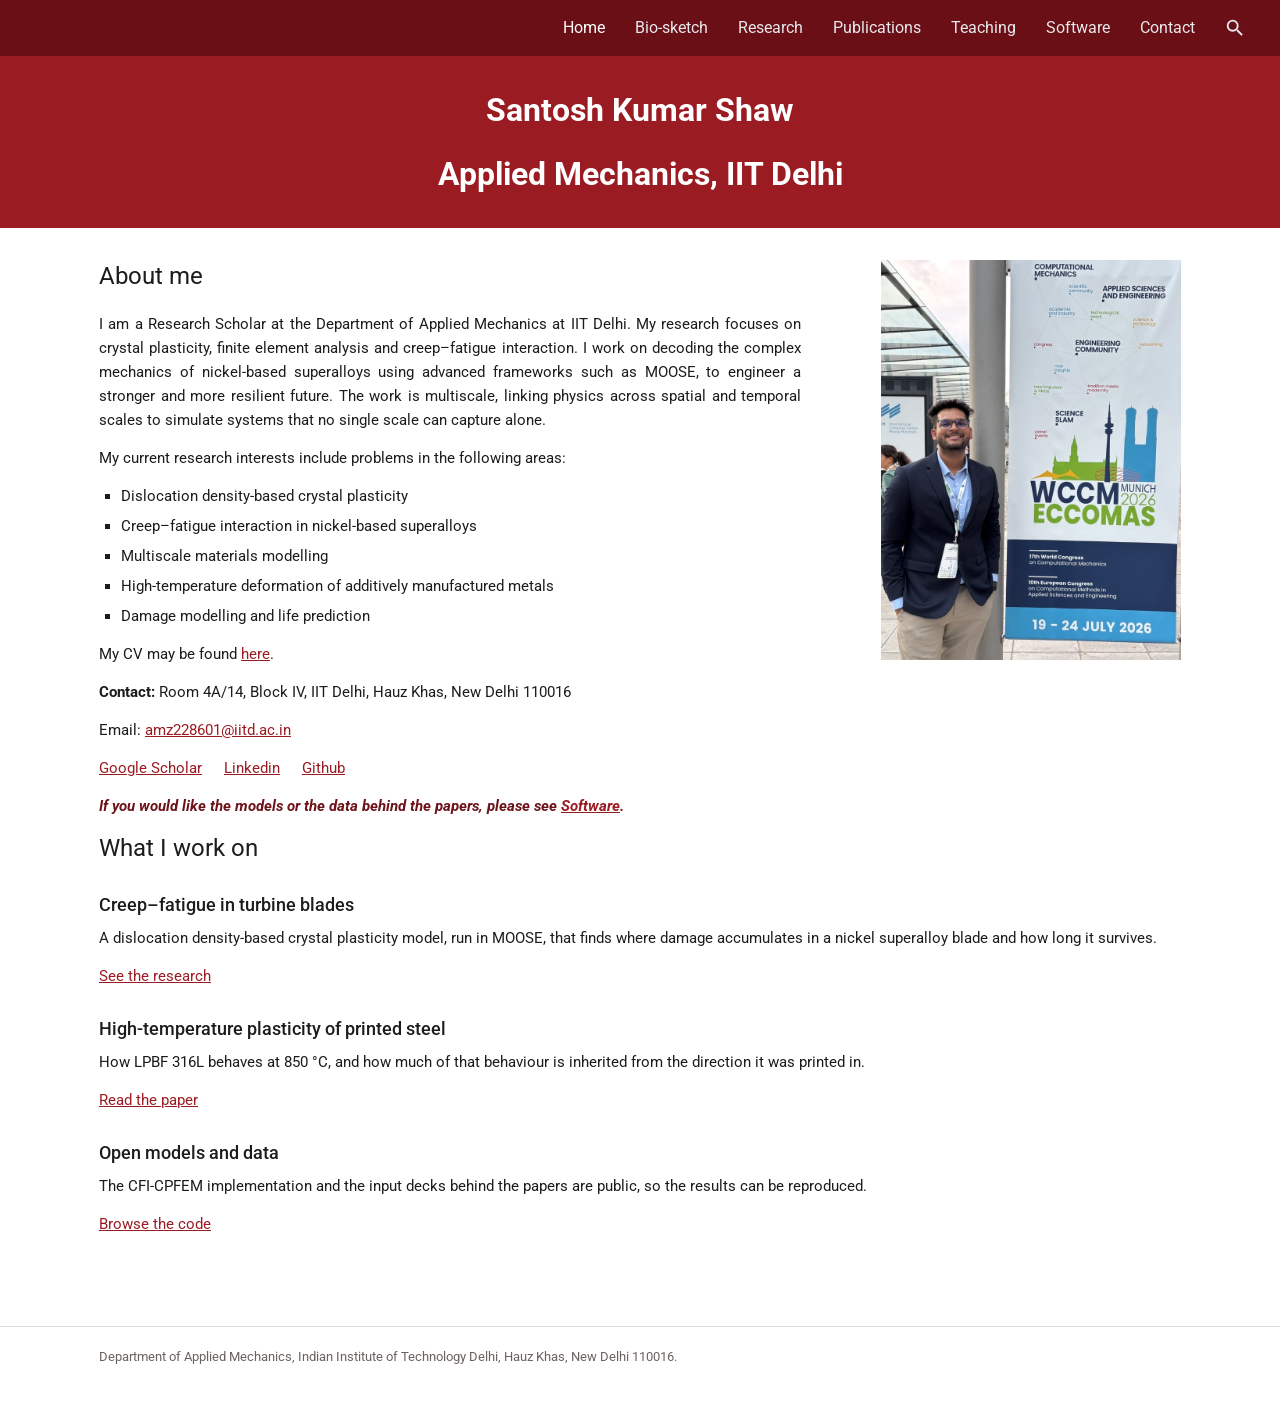
<file: index.html>
<!doctype html>
<html lang="en">
<head>
<meta charset="utf-8">
<meta name="viewport" content="width=device-width, initial-scale=1">
<title>Santosh Kumar Shaw — Applied Mechanics, IIT Delhi</title>
<meta name="description" content="Research Scholar at the Department of Applied Mechanics, IIT Delhi, working on crystal plasticity and creep-fatigue interaction in nickel superalloys.">
<link rel="preconnect" href="https://fonts.googleapis.com">
<link rel="preconnect" href="https://fonts.gstatic.com" crossorigin>
<link href="https://fonts.googleapis.com/css2?family=Roboto:ital,wght@0,400;0,500;0,700;1,400;1,700&display=swap" rel="stylesheet">
<link rel="stylesheet" href="style.css">
</head>
<body>
<a class="skip" href="#main">Skip to content</a>

<div class="topbar">
  <div class="topbar-inner">
    <nav aria-label="Main">
      <ul>
        <li><a href="index.html" aria-current="page">Home</a></li>
        <li><a href="bio-sketch.html">Bio-sketch</a></li>
        <li><a href="research.html">Research</a></li>
        <li><a href="publications.html">Publications</a></li>
        <li><a href="teaching.html">Teaching</a></li>
        <li><a href="software.html">Software</a></li>
        <li><a href="contact.html">Contact</a></li>
      </ul>
    </nav>
    <button class="search-toggle" type="button" aria-expanded="false"
            aria-controls="site-search" aria-label="Search this site"><svg viewBox="0 0 24 24" aria-hidden="true"><path d="M15.5 14h-.79l-.28-.27A6.47 6.47 0 0 0 16 9.5 6.5 6.5 0 1 0 9.5 16c1.61 0 3.09-.59 4.23-1.57l.27.28v.79l5 4.99L20.49 19l-4.99-5zm-6 0C7.01 14 5 11.99 5 9.5S7.01 5 9.5 5 14 7.01 14 9.5 11.99 14 9.5 14z"/></svg></button>
  </div>
  <div class="search-panel" id="site-search">
    <input type="search" placeholder="Search this site" aria-label="Search this site">
    <ul class="search-results"></ul>
  </div>
</div>

<div class="banner">
  <h1>Santosh Kumar Shaw</h1>
  <p>Applied Mechanics, IIT Delhi</p>
</div>

<main id="main">
  <div class="wrap">

    <div class="about">
      <div class="about-text">
        <h2>About me</h2>
        <p>
          I am a Research Scholar at the Department of Applied Mechanics at IIT Delhi. My
          research focuses on crystal plasticity, finite element analysis and
          creep&ndash;fatigue interaction. I work on decoding the complex mechanics of
          nickel-based superalloys using advanced frameworks such as MOOSE, to engineer a
          stronger and more resilient future. The work is multiscale, linking physics
          across spatial and temporal scales to simulate systems that no single scale
          can capture alone.
        </p>

        <p>My current research interests include problems in the following areas:</p>
        <ul class="interests">
          <li>Dislocation density-based crystal plasticity</li>
          <li>Creep&ndash;fatigue interaction in nickel-based superalloys</li>
          <li>Multiscale materials modelling</li>
          <li>High-temperature deformation of additively manufactured metals</li>
          <li>Damage modelling and life prediction</li>
        </ul>

        <p>My CV may be found <a href="files/cv.pdf">here</a>.</p>

        <p>
          <strong>Contact:</strong> Room 4A/14, Block IV, IIT Delhi, Hauz Khas,
          New Delhi 110016
        </p>

        <p>Email: <a href="mailto:amz228601@iitd.ac.in">amz228601@iitd.ac.in</a></p>

        <p class="inline-links">
          <a href="https://scholar.google.com/citations?user=Wm7uCdcAAAAJ&amp;hl=en">Google Scholar</a>
          <a href="https://www.linkedin.com/in/santosh-shaw-a13744275/">Linkedin</a>
          <a href="https://github.com/SKS-CP">Github</a>
        </p>

        <p class="callout">
          If you would like the models or the data behind the papers, please see
          <a href="software.html">Software</a>.
        </p>
      </div>

      <figure class="about-photo">
        <img src="images/photo.jpg" alt="Santosh Kumar Shaw">
      </figure>
    </div>

    <div class="band">
      <h2>What I work on</h2>
      <div class="cards">

        <div class="card">
          <h3>Creep&ndash;fatigue in turbine blades</h3>
          <p>
            A dislocation density-based crystal plasticity model, run in MOOSE, that finds
            where damage accumulates in a nickel superalloy blade and how long it survives.
          </p>
          <a class="more" href="research.html">See the research</a>
        </div>

        <div class="card">
          <h3>High-temperature plasticity of printed steel</h3>
          <p>
            How LPBF 316L behaves at 850&nbsp;&deg;C, and how much of that behaviour is
            inherited from the direction it was printed in.
          </p>
          <a class="more" href="publications.html">Read the paper</a>
        </div>

        <div class="card">
          <h3>Open models and data</h3>
          <p>
            The CFI-CPFEM implementation and the input decks behind the papers are public,
            so the results can be reproduced.
          </p>
          <a class="more" href="software.html">Browse the code</a>
        </div>

      </div>
    </div>

  </div>
</main>

<footer class="foot">
  <div class="wrap">
    <p>Department of Applied Mechanics, Indian Institute of Technology Delhi,
       Hauz Khas, New Delhi 110016.</p>
  </div>
</footer>

<script src="assets/search-index.js"></script>
<script src="assets/site.js"></script>
</body>
</html>
</file>
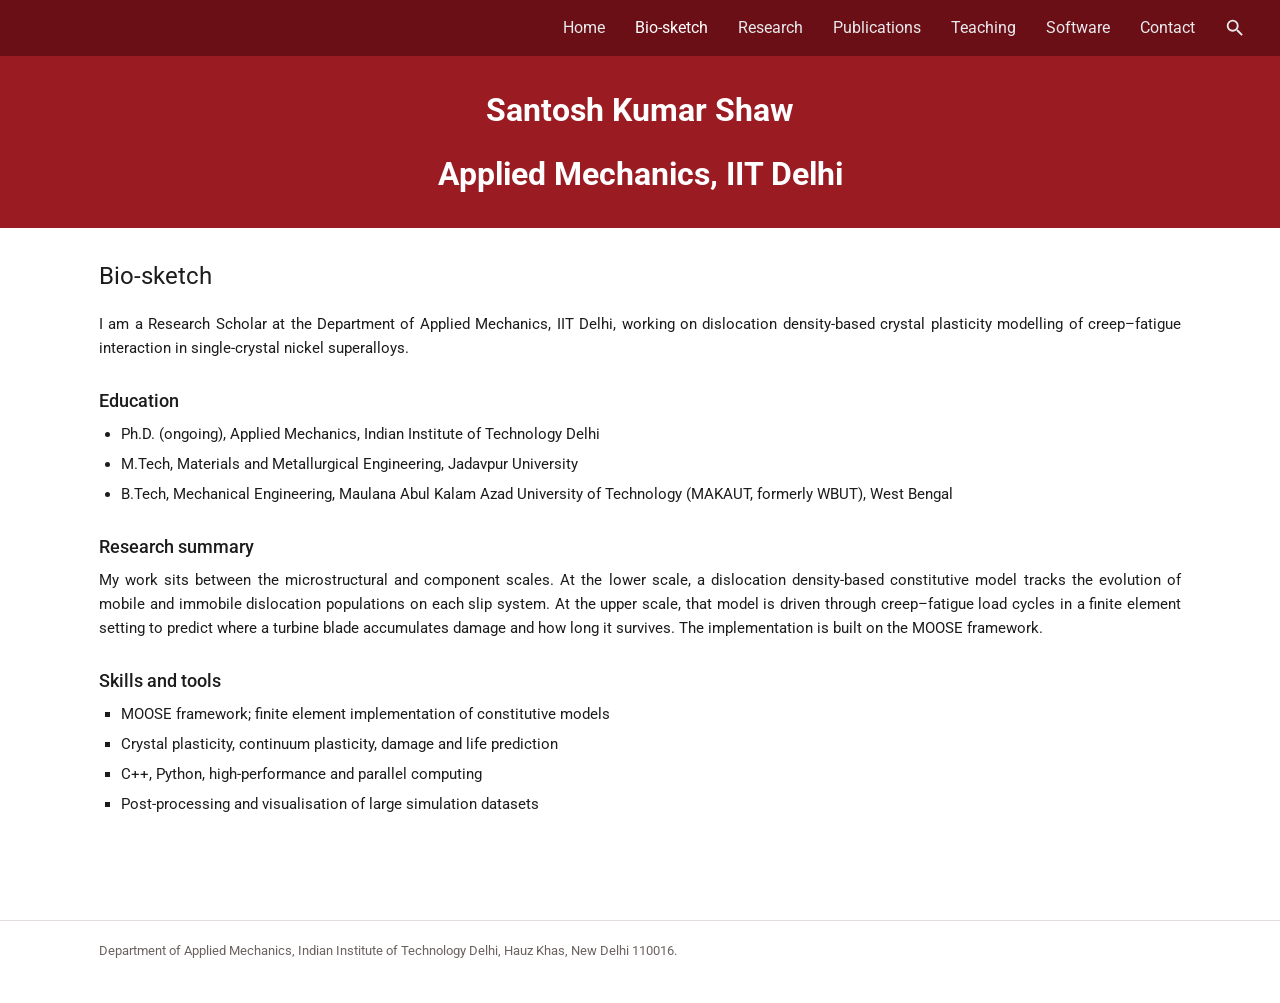
<file: bio-sketch.html>
<!doctype html>
<html lang="en">
<head>
<meta charset="utf-8">
<meta name="viewport" content="width=device-width, initial-scale=1">
<title>Bio-sketch — Santosh Kumar Shaw</title>
<meta name="description" content="Education, research summary and technical skills.">
<link rel="preconnect" href="https://fonts.googleapis.com">
<link rel="preconnect" href="https://fonts.gstatic.com" crossorigin>
<link href="https://fonts.googleapis.com/css2?family=Roboto:ital,wght@0,400;0,500;0,700;1,400;1,700&display=swap" rel="stylesheet">
<link rel="stylesheet" href="style.css">
</head>
<body>
<a class="skip" href="#main">Skip to content</a>

<div class="topbar">
  <div class="topbar-inner">
    <nav aria-label="Main">
      <ul>
        <li><a href="index.html">Home</a></li>
        <li><a href="bio-sketch.html" aria-current="page">Bio-sketch</a></li>
        <li><a href="research.html">Research</a></li>
        <li><a href="publications.html">Publications</a></li>
        <li><a href="teaching.html">Teaching</a></li>
        <li><a href="software.html">Software</a></li>
        <li><a href="contact.html">Contact</a></li>
      </ul>
    </nav>
    <button class="search-toggle" type="button" aria-expanded="false"
            aria-controls="site-search" aria-label="Search this site"><svg viewBox="0 0 24 24" aria-hidden="true"><path d="M15.5 14h-.79l-.28-.27A6.47 6.47 0 0 0 16 9.5 6.5 6.5 0 1 0 9.5 16c1.61 0 3.09-.59 4.23-1.57l.27.28v.79l5 4.99L20.49 19l-4.99-5zm-6 0C7.01 14 5 11.99 5 9.5S7.01 5 9.5 5 14 7.01 14 9.5 11.99 14 9.5 14z"/></svg></button>
  </div>
  <div class="search-panel" id="site-search">
    <input type="search" placeholder="Search this site" aria-label="Search this site">
    <ul class="search-results"></ul>
  </div>
</div>

<div class="banner">
  <h1>Santosh Kumar Shaw</h1>
  <p>Applied Mechanics, IIT Delhi</p>
</div>

<main id="main">
  <div class="wrap">

    <h2>Bio-sketch</h2>
    <p>
      I am a Research Scholar at the Department of Applied Mechanics, IIT Delhi, working on
      dislocation density-based crystal plasticity modelling of creep&ndash;fatigue
      interaction in single-crystal nickel superalloys.
    </p>

    <h3>Education</h3>
    <ul class="plain">
      <li>Ph.D. (ongoing), Applied Mechanics, Indian Institute of Technology Delhi</li>
      <li>M.Tech, Materials and Metallurgical Engineering, Jadavpur University</li>
      <li>B.Tech, Mechanical Engineering, Maulana Abul Kalam Azad University of
          Technology (MAKAUT, formerly WBUT), West Bengal</li>
    </ul>

    <h3>Research summary</h3>
    <p>
      My work sits between the microstructural and component scales. At the lower scale, a
      dislocation density-based constitutive model tracks the evolution of mobile and
      immobile dislocation populations on each slip system. At the upper scale, that model
      is driven through creep&ndash;fatigue load cycles in a finite element setting to
      predict where a turbine blade accumulates damage and how long it survives. The
      implementation is built on the MOOSE framework.
    </p>

    <h3>Skills and tools</h3>
    <ul class="interests">
      <li>MOOSE framework; finite element implementation of constitutive models</li>
      <li>Crystal plasticity, continuum plasticity, damage and life prediction</li>
      <li>C++, Python, high-performance and parallel computing</li>
      <li>Post-processing and visualisation of large simulation datasets</li>
    </ul>

  </div>
</main>

<footer class="foot">
  <div class="wrap">
    <p>Department of Applied Mechanics, Indian Institute of Technology Delhi,
       Hauz Khas, New Delhi 110016.</p>
  </div>
</footer>

<script src="assets/search-index.js"></script>
<script src="assets/site.js"></script>
</body>
</html>
</file>
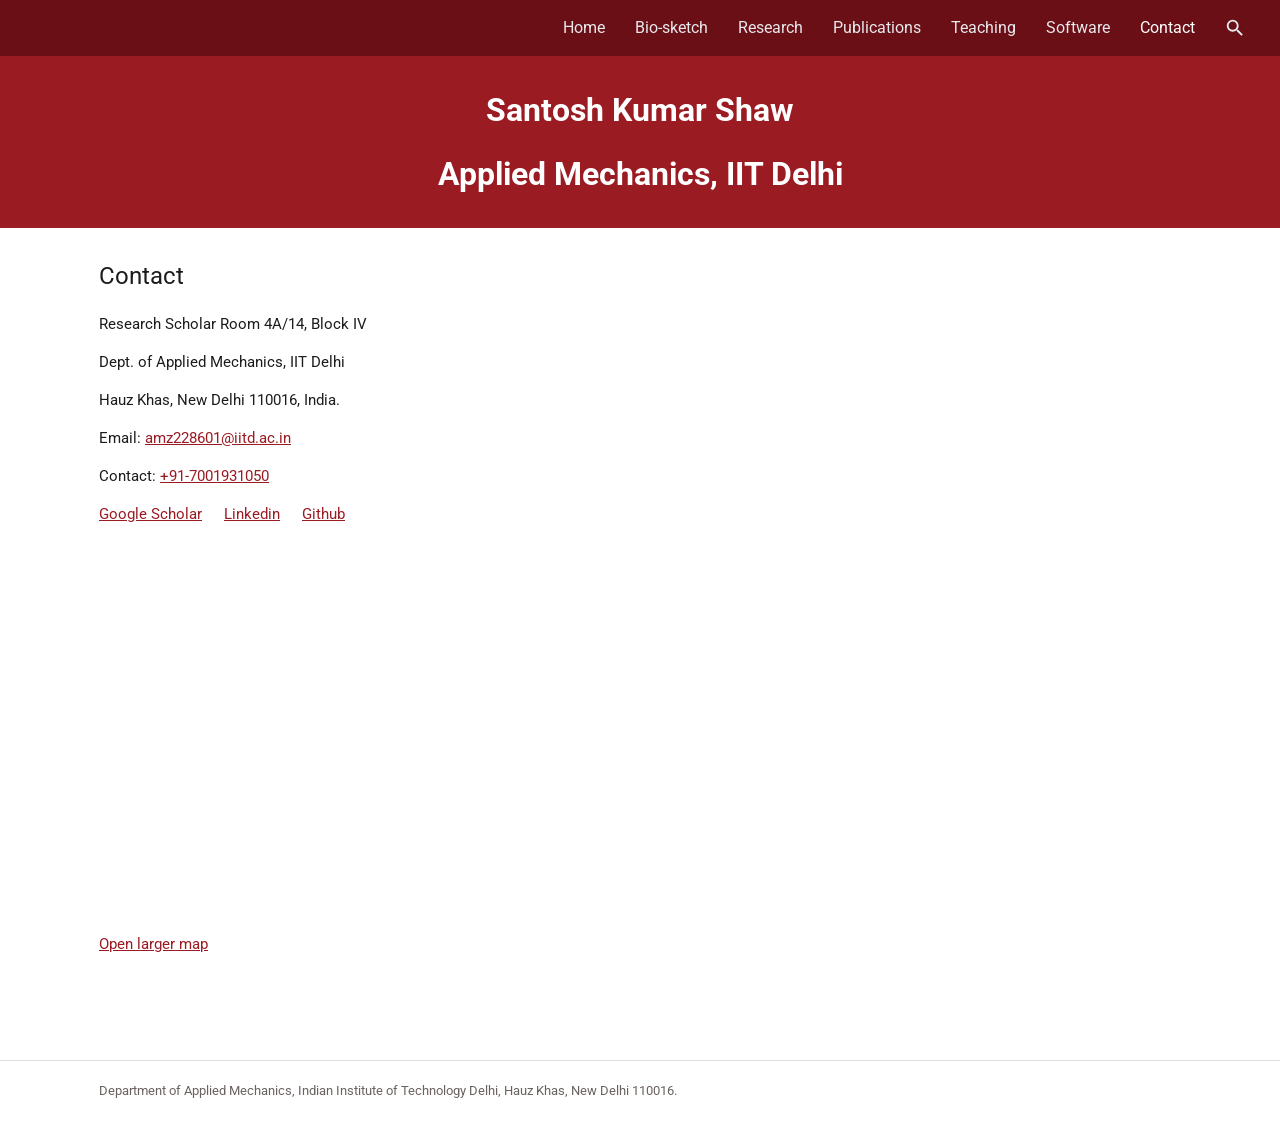
<file: contact.html>
<!doctype html>
<html lang="en">
<head>
<meta charset="utf-8">
<meta name="viewport" content="width=device-width, initial-scale=1">
<title>Contact — Santosh Kumar Shaw</title>
<meta name="description" content="Office address, email and phone at the Department of Applied Mechanics, IIT Delhi.">
<link rel="preconnect" href="https://fonts.googleapis.com">
<link rel="preconnect" href="https://fonts.gstatic.com" crossorigin>
<link href="https://fonts.googleapis.com/css2?family=Roboto:ital,wght@0,400;0,500;0,700;1,400;1,700&display=swap" rel="stylesheet">
<link rel="stylesheet" href="style.css">
</head>
<body>
<a class="skip" href="#main">Skip to content</a>

<div class="topbar">
  <div class="topbar-inner">
    <nav aria-label="Main">
      <ul>
        <li><a href="index.html">Home</a></li>
        <li><a href="bio-sketch.html">Bio-sketch</a></li>
        <li><a href="research.html">Research</a></li>
        <li><a href="publications.html">Publications</a></li>
        <li><a href="teaching.html">Teaching</a></li>
        <li><a href="software.html">Software</a></li>
        <li><a href="contact.html" aria-current="page">Contact</a></li>
      </ul>
    </nav>
    <button class="search-toggle" type="button" aria-expanded="false"
            aria-controls="site-search" aria-label="Search this site"><svg viewBox="0 0 24 24" aria-hidden="true"><path d="M15.5 14h-.79l-.28-.27A6.47 6.47 0 0 0 16 9.5 6.5 6.5 0 1 0 9.5 16c1.61 0 3.09-.59 4.23-1.57l.27.28v.79l5 4.99L20.49 19l-4.99-5zm-6 0C7.01 14 5 11.99 5 9.5S7.01 5 9.5 5 14 7.01 14 9.5 11.99 14 9.5 14z"/></svg></button>
  </div>
  <div class="search-panel" id="site-search">
    <input type="search" placeholder="Search this site" aria-label="Search this site">
    <ul class="search-results"></ul>
  </div>
</div>

<div class="banner">
  <h1>Santosh Kumar Shaw</h1>
  <p>Applied Mechanics, IIT Delhi</p>
</div>

<main id="main">
  <div class="wrap">

    <h2>Contact</h2>

    <p>Research Scholar Room 4A/14, Block IV</p>
    <p>Dept. of Applied Mechanics, IIT Delhi</p>
    <p>Hauz Khas, New Delhi 110016, India.</p>
    <p>Email: <a href="mailto:amz228601@iitd.ac.in">amz228601@iitd.ac.in</a></p>
    <p>Contact: <a href="tel:+917001931050">+91-7001931050</a></p>

    <p class="inline-links">
      <a href="https://scholar.google.com/citations?user=Wm7uCdcAAAAJ&amp;hl=en">Google Scholar</a>
      <a href="https://www.linkedin.com/in/santosh-shaw-a13744275/">Linkedin</a>
      <a href="https://github.com/SKS-CP">Github</a>
    </p>

    <iframe class="map" title="Map of the Department of Applied Mechanics, IIT Delhi" loading="lazy"
      src="https://maps.google.com/maps?q=28.5463655,77.1917207&amp;z=17&amp;output=embed"
      style="border:0;" allowfullscreen referrerpolicy="no-referrer-when-downgrade"></iframe>
    <p><a href="https://www.google.com/maps/place/Department+of+Applied+Mechanics,+IIT+Delhi/@28.5463655,77.1917207,17z">Open larger map</a></p>

  </div>
</main>

<footer class="foot">
  <div class="wrap">
    <p>Department of Applied Mechanics, Indian Institute of Technology Delhi,
       Hauz Khas, New Delhi 110016.</p>
  </div>
</footer>

<script src="assets/search-index.js"></script>
<script src="assets/site.js"></script>
</body>
</html>
</file>
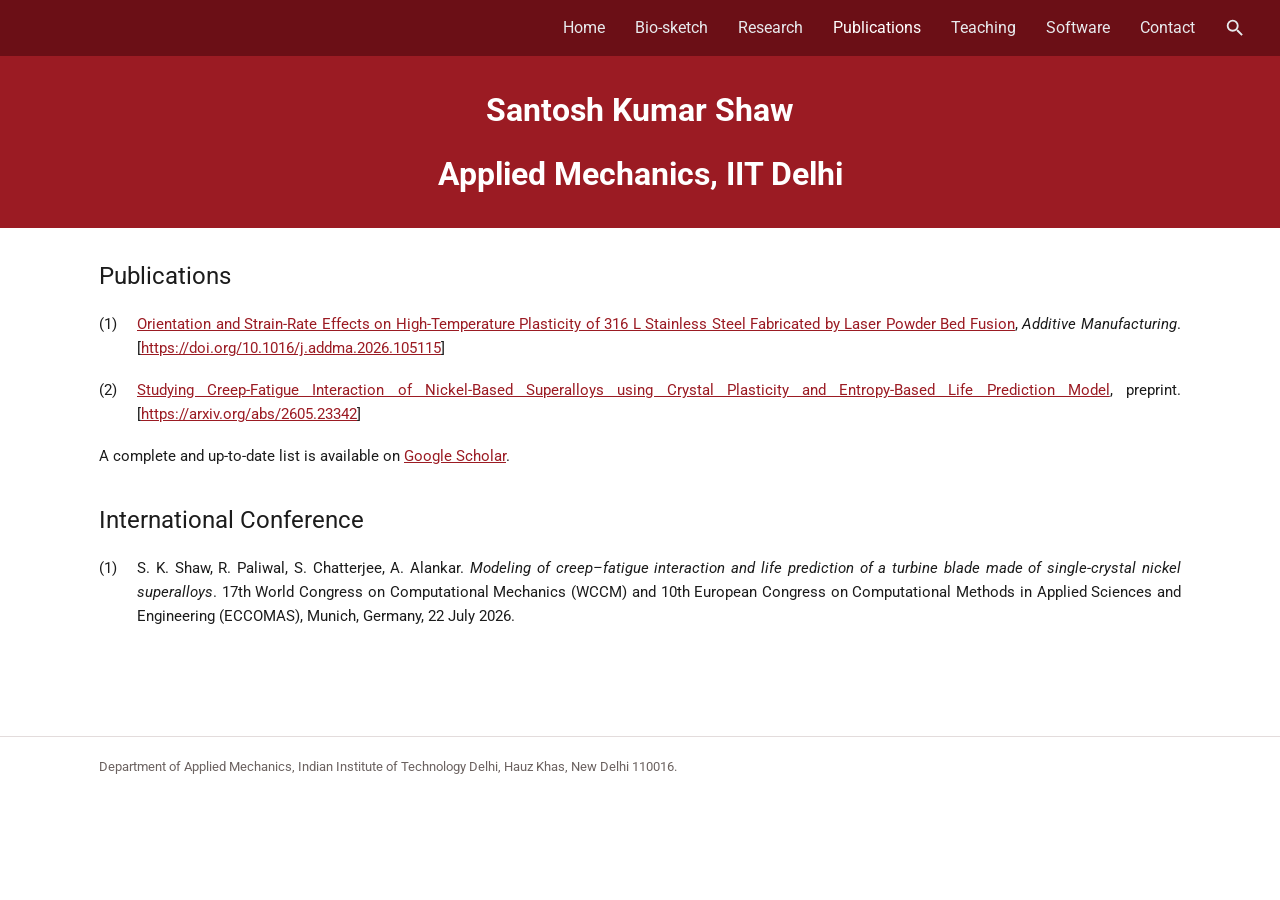
<file: publications.html>
<!doctype html>
<html lang="en">
<head>
<meta charset="utf-8">
<meta name="viewport" content="width=device-width, initial-scale=1">
<title>Publications — Santosh Kumar Shaw</title>
<meta name="description" content="Journal articles and preprints.">
<link rel="preconnect" href="https://fonts.googleapis.com">
<link rel="preconnect" href="https://fonts.gstatic.com" crossorigin>
<link href="https://fonts.googleapis.com/css2?family=Roboto:ital,wght@0,400;0,500;0,700;1,400;1,700&display=swap" rel="stylesheet">
<link rel="stylesheet" href="style.css">
</head>
<body>
<a class="skip" href="#main">Skip to content</a>

<div class="topbar">
  <div class="topbar-inner">
    <nav aria-label="Main">
      <ul>
        <li><a href="index.html">Home</a></li>
        <li><a href="bio-sketch.html">Bio-sketch</a></li>
        <li><a href="research.html">Research</a></li>
        <li><a href="publications.html" aria-current="page">Publications</a></li>
        <li><a href="teaching.html">Teaching</a></li>
        <li><a href="software.html">Software</a></li>
        <li><a href="contact.html">Contact</a></li>
      </ul>
    </nav>
    <button class="search-toggle" type="button" aria-expanded="false"
            aria-controls="site-search" aria-label="Search this site"><svg viewBox="0 0 24 24" aria-hidden="true"><path d="M15.5 14h-.79l-.28-.27A6.47 6.47 0 0 0 16 9.5 6.5 6.5 0 1 0 9.5 16c1.61 0 3.09-.59 4.23-1.57l.27.28v.79l5 4.99L20.49 19l-4.99-5zm-6 0C7.01 14 5 11.99 5 9.5S7.01 5 9.5 5 14 7.01 14 9.5 11.99 14 9.5 14z"/></svg></button>
  </div>
  <div class="search-panel" id="site-search">
    <input type="search" placeholder="Search this site" aria-label="Search this site">
    <ul class="search-results"></ul>
  </div>
</div>

<div class="banner">
  <h1>Santosh Kumar Shaw</h1>
  <p>Applied Mechanics, IIT Delhi</p>
</div>

<main id="main">
  <div class="wrap">

    <h2>Publications</h2>

    <ol class="pubs">
      <li>
        <a href="https://scholar.google.com/citations?view_op=view_citation&amp;hl=en&amp;user=Wm7uCdcAAAAJ&amp;citation_for_view=Wm7uCdcAAAAJ:u5HHmVD_uO8C">Orientation
        and Strain-Rate Effects on High-Temperature Plasticity of 316 L Stainless Steel
        Fabricated by Laser Powder Bed Fusion</a>, <em>Additive Manufacturing</em>.
        [<a href="https://doi.org/10.1016/j.addma.2026.105115">https://doi.org/10.1016/j.addma.2026.105115</a>]
      </li>
      <li>
        <a href="https://scholar.google.com/citations?view_op=view_citation&amp;hl=en&amp;user=Wm7uCdcAAAAJ&amp;citation_for_view=Wm7uCdcAAAAJ:d1gkVwhDpl0C">Studying
        Creep-Fatigue Interaction of Nickel-Based Superalloys using Crystal Plasticity and
        Entropy-Based Life Prediction Model</a>, preprint.
        [<a href="https://arxiv.org/abs/2605.23342">https://arxiv.org/abs/2605.23342</a>]
      </li>
    </ol>

    <p>
      A complete and up-to-date list is available on
      <a href="https://scholar.google.com/citations?user=Wm7uCdcAAAAJ&amp;hl=en">Google Scholar</a>.
    </p>

    <h2 style="margin-top:36px">International Conference</h2>

    <ol class="pubs">
      <li>
        S. K. Shaw, R. Paliwal, S. Chatterjee, A. Alankar.
        <em>Modeling of creep&ndash;fatigue interaction and life prediction of a turbine
        blade made of single-crystal nickel superalloys</em>.
        17th World Congress on Computational Mechanics (WCCM) and 10th European
        Congress on Computational Methods in Applied Sciences and Engineering
        (ECCOMAS), Munich, Germany, 22 July 2026.
      </li>
    </ol>

  </div>
</main>

<footer class="foot">
  <div class="wrap">
    <p>Department of Applied Mechanics, Indian Institute of Technology Delhi,
       Hauz Khas, New Delhi 110016.</p>
  </div>
</footer>

<script src="assets/search-index.js"></script>
<script src="assets/site.js"></script>
</body>
</html>
</file>
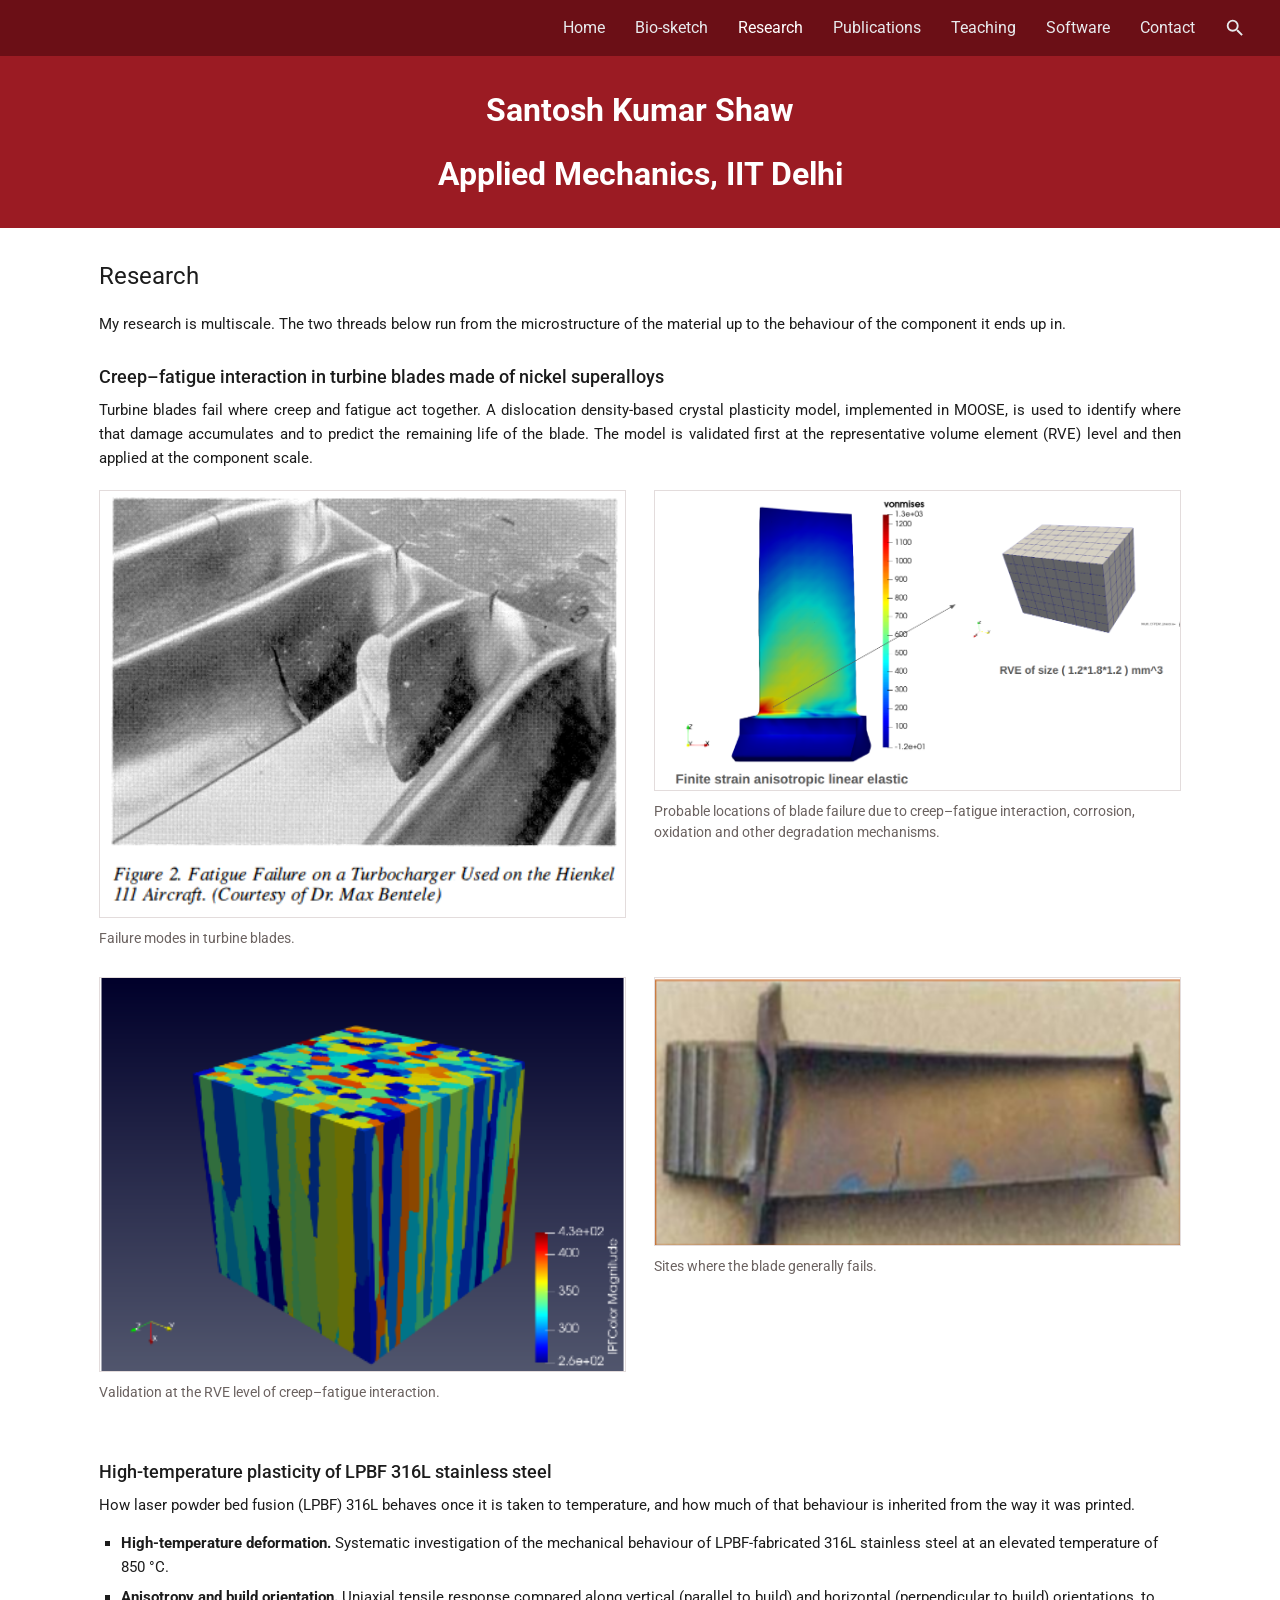
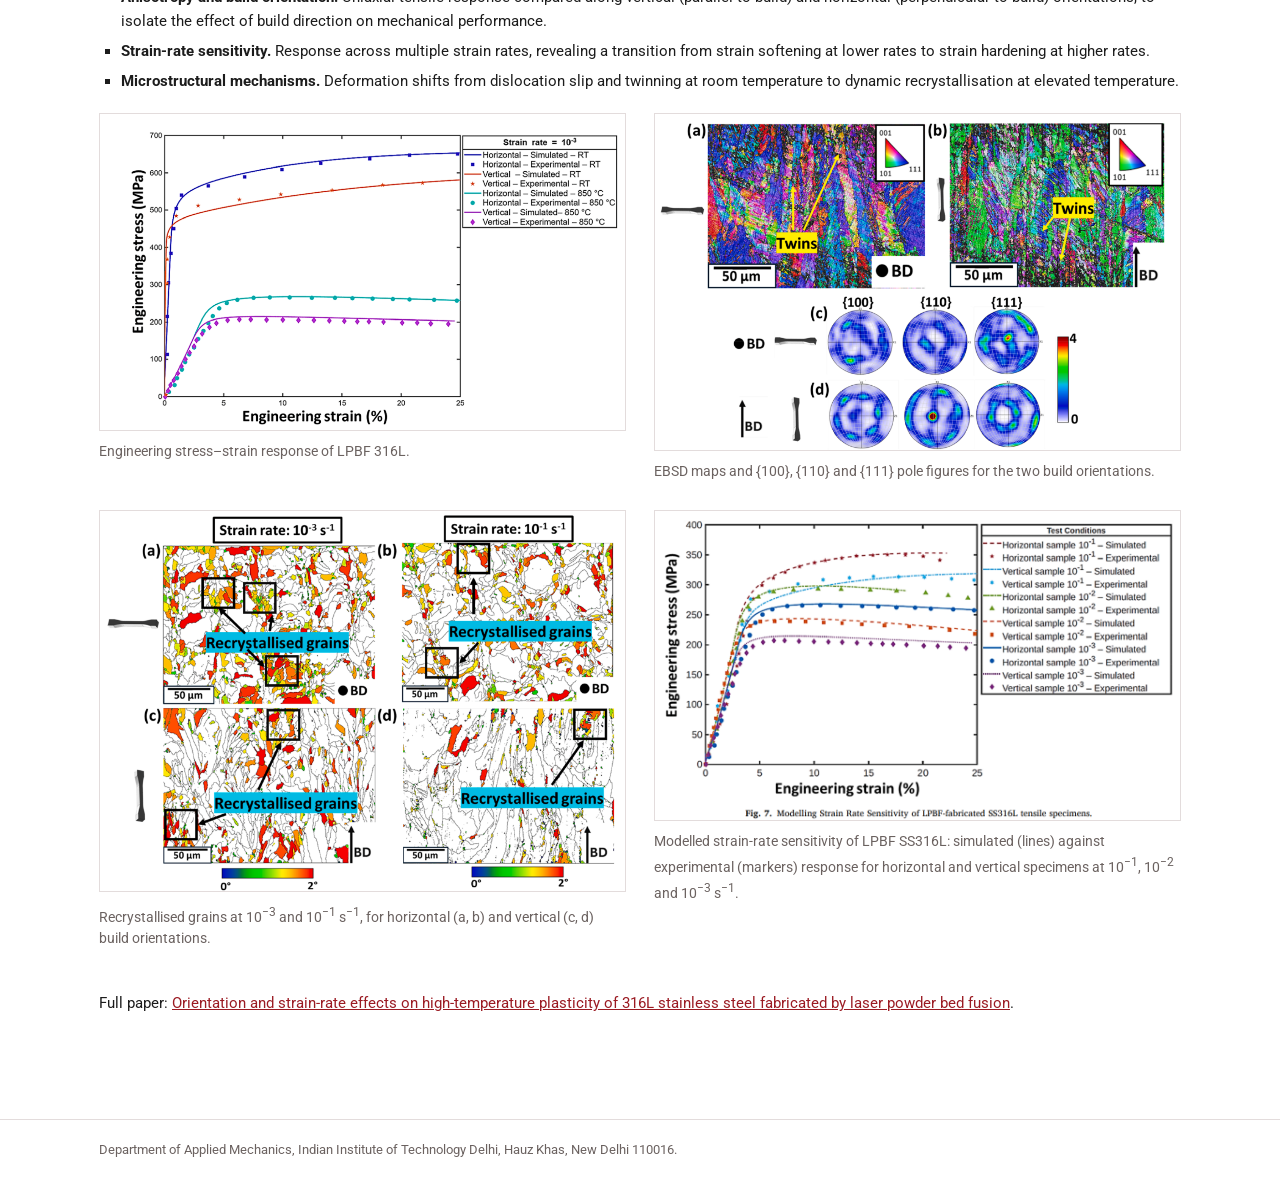
<file: research.html>
<!doctype html>
<html lang="en">
<head>
<meta charset="utf-8">
<meta name="viewport" content="width=device-width, initial-scale=1">
<title>Research — Santosh Kumar Shaw</title>
<meta name="description" content="Creep-fatigue interaction in nickel superalloy turbine blades and high-temperature plasticity of LPBF 316L stainless steel.">
<link rel="preconnect" href="https://fonts.googleapis.com">
<link rel="preconnect" href="https://fonts.gstatic.com" crossorigin>
<link href="https://fonts.googleapis.com/css2?family=Roboto:ital,wght@0,400;0,500;0,700;1,400;1,700&display=swap" rel="stylesheet">
<link rel="stylesheet" href="style.css">
</head>
<body>
<a class="skip" href="#main">Skip to content</a>

<div class="topbar">
  <div class="topbar-inner">
    <nav aria-label="Main">
      <ul>
        <li><a href="index.html">Home</a></li>
        <li><a href="bio-sketch.html">Bio-sketch</a></li>
        <li><a href="research.html" aria-current="page">Research</a></li>
        <li><a href="publications.html">Publications</a></li>
        <li><a href="teaching.html">Teaching</a></li>
        <li><a href="software.html">Software</a></li>
        <li><a href="contact.html">Contact</a></li>
      </ul>
    </nav>
    <button class="search-toggle" type="button" aria-expanded="false"
            aria-controls="site-search" aria-label="Search this site"><svg viewBox="0 0 24 24" aria-hidden="true"><path d="M15.5 14h-.79l-.28-.27A6.47 6.47 0 0 0 16 9.5 6.5 6.5 0 1 0 9.5 16c1.61 0 3.09-.59 4.23-1.57l.27.28v.79l5 4.99L20.49 19l-4.99-5zm-6 0C7.01 14 5 11.99 5 9.5S7.01 5 9.5 5 14 7.01 14 9.5 11.99 14 9.5 14z"/></svg></button>
  </div>
  <div class="search-panel" id="site-search">
    <input type="search" placeholder="Search this site" aria-label="Search this site">
    <ul class="search-results"></ul>
  </div>
</div>

<div class="banner">
  <h1>Santosh Kumar Shaw</h1>
  <p>Applied Mechanics, IIT Delhi</p>
</div>

<main id="main">
  <div class="wrap">

    <h2>Research</h2>
    <p>
      My research is multiscale. The two threads below run from the microstructure of the
      material up to the behaviour of the component it ends up in.
    </p>

    <h3>Creep&ndash;fatigue interaction in turbine blades made of nickel superalloys</h3>
    <p>
      Turbine blades fail where creep and fatigue act together. A dislocation
      density-based crystal plasticity model, implemented in MOOSE, is used to identify
      where that damage accumulates and to predict the remaining life of the blade. The
      model is validated first at the representative volume element (RVE) level and then
      applied at the component scale.
    </p>

    <div class="figs">
      <figure>
        <img src="images/blade-failure-modes.jpg" alt="Failure modes in turbine blades." loading="lazy">
        <figcaption>Failure modes in turbine blades.</figcaption>
      </figure>
      <figure>
        <img src="images/blade-failure-locations.jpg" alt="Probable failure locations on a turbine blade." loading="lazy">
        <figcaption>
          Probable locations of blade failure due to creep&ndash;fatigue interaction,
          corrosion, oxidation and other degradation mechanisms.
        </figcaption>
      </figure>
      <figure>
        <img src="images/rve-validation.jpg" alt="RVE-level validation of the creep-fatigue model." loading="lazy">
        <figcaption>Validation at the RVE level of creep&ndash;fatigue interaction.</figcaption>
      </figure>
      <figure>
        <img src="images/blade-failure-sites.jpg" alt="Sites where the blade generally fails." loading="lazy">
        <figcaption>Sites where the blade generally fails.</figcaption>
      </figure>
    </div>

    <h3>High-temperature plasticity of LPBF 316L stainless steel</h3>
    <p>
      How laser powder bed fusion (LPBF) 316L behaves once it is taken to temperature, and
      how much of that behaviour is inherited from the way it was printed.
    </p>
    <ul class="interests">
      <li>
        <strong>High-temperature deformation.</strong> Systematic investigation of the
        mechanical behaviour of LPBF-fabricated 316L stainless steel at an elevated
        temperature of 850&nbsp;&deg;C.
      </li>
      <li>
        <strong>Anisotropy and build orientation.</strong> Uniaxial tensile response
        compared along vertical (parallel to build) and horizontal (perpendicular to build)
        orientations, to isolate the effect of build direction on mechanical performance.
      </li>
      <li>
        <strong>Strain-rate sensitivity.</strong> Response across multiple strain rates,
        revealing a transition from strain softening at lower rates to strain hardening at
        higher rates.
      </li>
      <li>
        <strong>Microstructural mechanisms.</strong> Deformation shifts from dislocation
        slip and twinning at room temperature to dynamic recrystallisation at elevated
        temperature.
      </li>
    </ul>

    <div class="figs">
      <figure>
        <img src="images/lpbf-01.jpg" alt="Engineering stress-strain curves for LPBF 316L." loading="lazy">
        <figcaption>Engineering stress&ndash;strain response of LPBF 316L.</figcaption>
      </figure>
      <figure>
        <img src="images/lpbf-02.jpg" alt="EBSD maps and pole figures for horizontal and vertical build orientations." loading="lazy">
        <figcaption>
          EBSD maps and {100}, {110} and {111} pole figures for the two build
          orientations.
        </figcaption>
      </figure>
      <figure>
        <img src="images/lpbf-03.jpg" alt="Recrystallised grains at two strain rates for both build orientations." loading="lazy">
        <figcaption>
          Recrystallised grains at 10<sup>&minus;3</sup> and
          10<sup>&minus;1</sup>&nbsp;s<sup>&minus;1</sup>, for horizontal (a, b) and
          vertical (c, d) build orientations.
        </figcaption>
      </figure>
      <figure>
        <img src="images/lpbf-04.png" alt="Simulated and experimental engineering stress-strain curves for horizontal and vertical LPBF SS316L specimens at three strain rates." loading="lazy">
        <figcaption>
          Modelled strain-rate sensitivity of LPBF SS316L: simulated (lines) against
          experimental (markers) response for horizontal and vertical specimens at
          10<sup>&minus;1</sup>, 10<sup>&minus;2</sup> and
          10<sup>&minus;3</sup>&nbsp;s<sup>&minus;1</sup>.
        </figcaption>
      </figure>
    </div>

    <p>
      Full paper:
      <a href="https://doi.org/10.1016/j.addma.2026.105115">Orientation and strain-rate
      effects on high-temperature plasticity of 316L stainless steel fabricated by laser
      powder bed fusion</a>.
    </p>

  </div>
</main>

<footer class="foot">
  <div class="wrap">
    <p>Department of Applied Mechanics, Indian Institute of Technology Delhi,
       Hauz Khas, New Delhi 110016.</p>
  </div>
</footer>

<script src="assets/search-index.js"></script>
<script src="assets/site.js"></script>
</body>
</html>
</file>
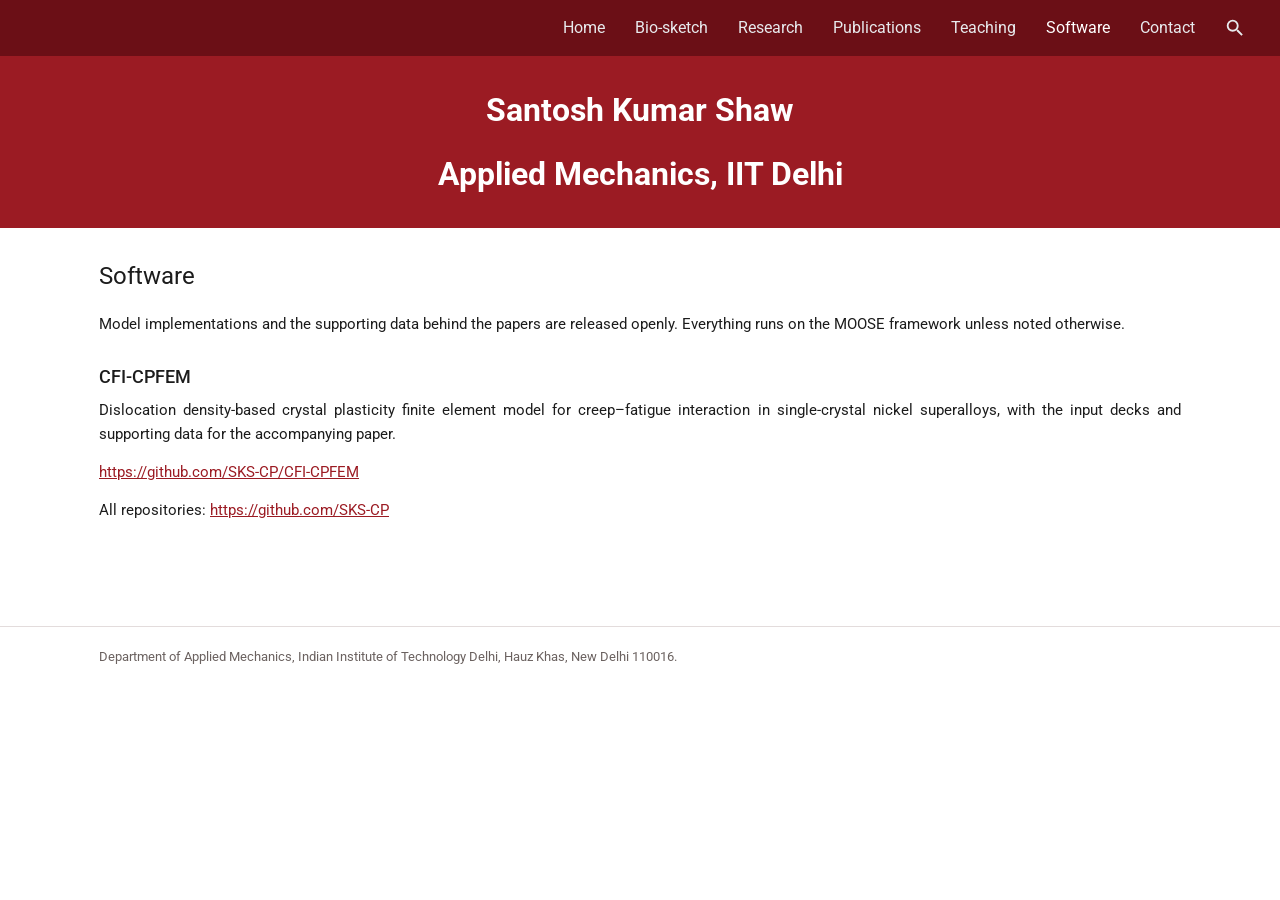
<file: software.html>
<!doctype html>
<html lang="en">
<head>
<meta charset="utf-8">
<meta name="viewport" content="width=device-width, initial-scale=1">
<title>Software — Santosh Kumar Shaw</title>
<meta name="description" content="Open crystal plasticity finite element models and supporting data.">
<link rel="preconnect" href="https://fonts.googleapis.com">
<link rel="preconnect" href="https://fonts.gstatic.com" crossorigin>
<link href="https://fonts.googleapis.com/css2?family=Roboto:ital,wght@0,400;0,500;0,700;1,400;1,700&display=swap" rel="stylesheet">
<link rel="stylesheet" href="style.css">
</head>
<body>
<a class="skip" href="#main">Skip to content</a>

<div class="topbar">
  <div class="topbar-inner">
    <nav aria-label="Main">
      <ul>
        <li><a href="index.html">Home</a></li>
        <li><a href="bio-sketch.html">Bio-sketch</a></li>
        <li><a href="research.html">Research</a></li>
        <li><a href="publications.html">Publications</a></li>
        <li><a href="teaching.html">Teaching</a></li>
        <li><a href="software.html" aria-current="page">Software</a></li>
        <li><a href="contact.html">Contact</a></li>
      </ul>
    </nav>
    <button class="search-toggle" type="button" aria-expanded="false"
            aria-controls="site-search" aria-label="Search this site"><svg viewBox="0 0 24 24" aria-hidden="true"><path d="M15.5 14h-.79l-.28-.27A6.47 6.47 0 0 0 16 9.5 6.5 6.5 0 1 0 9.5 16c1.61 0 3.09-.59 4.23-1.57l.27.28v.79l5 4.99L20.49 19l-4.99-5zm-6 0C7.01 14 5 11.99 5 9.5S7.01 5 9.5 5 14 7.01 14 9.5 11.99 14 9.5 14z"/></svg></button>
  </div>
  <div class="search-panel" id="site-search">
    <input type="search" placeholder="Search this site" aria-label="Search this site">
    <ul class="search-results"></ul>
  </div>
</div>

<div class="banner">
  <h1>Santosh Kumar Shaw</h1>
  <p>Applied Mechanics, IIT Delhi</p>
</div>

<main id="main">
  <div class="wrap">

    <h2>Software</h2>
    <p>
      Model implementations and the supporting data behind the papers are released openly.
      Everything runs on the MOOSE framework unless noted otherwise.
    </p>

    <h3>CFI-CPFEM</h3>
    <p>
      Dislocation density-based crystal plasticity finite element model for
      creep&ndash;fatigue interaction in single-crystal nickel superalloys, with the input
      decks and supporting data for the accompanying paper.
    </p>
    <p><a href="https://github.com/SKS-CP/CFI-CPFEM">https://github.com/SKS-CP/CFI-CPFEM</a></p>

    <p>All repositories: <a href="https://github.com/SKS-CP">https://github.com/SKS-CP</a></p>

  </div>
</main>

<footer class="foot">
  <div class="wrap">
    <p>Department of Applied Mechanics, Indian Institute of Technology Delhi,
       Hauz Khas, New Delhi 110016.</p>
  </div>
</footer>

<script src="assets/search-index.js"></script>
<script src="assets/site.js"></script>
</body>
</html>
</file>
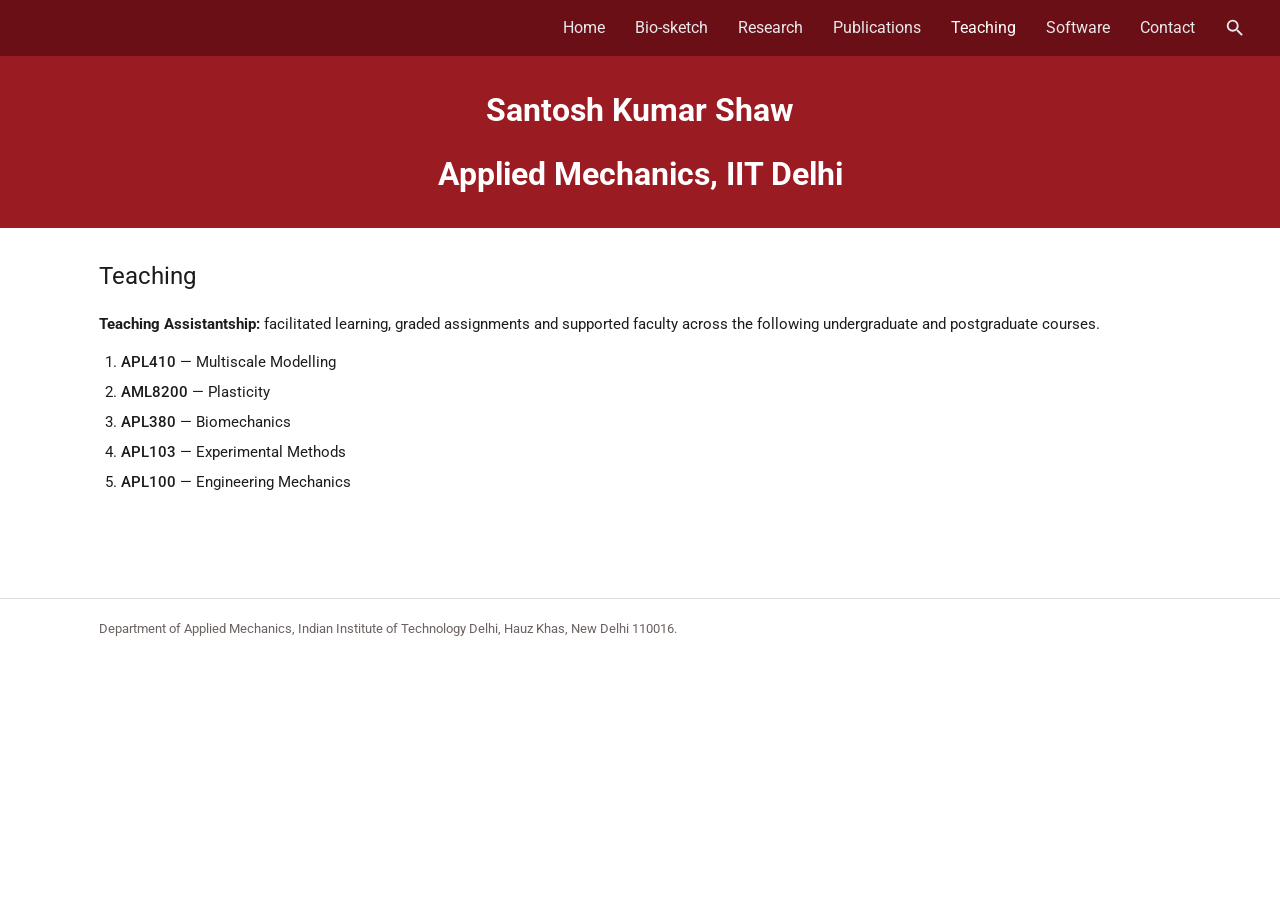
<file: teaching.html>
<!doctype html>
<html lang="en">
<head>
<meta charset="utf-8">
<meta name="viewport" content="width=device-width, initial-scale=1">
<title>Teaching — Santosh Kumar Shaw</title>
<meta name="description" content="Courses supported as a teaching assistant at IIT Delhi.">
<link rel="preconnect" href="https://fonts.googleapis.com">
<link rel="preconnect" href="https://fonts.gstatic.com" crossorigin>
<link href="https://fonts.googleapis.com/css2?family=Roboto:ital,wght@0,400;0,500;0,700;1,400;1,700&display=swap" rel="stylesheet">
<link rel="stylesheet" href="style.css">
</head>
<body>
<a class="skip" href="#main">Skip to content</a>

<div class="topbar">
  <div class="topbar-inner">
    <nav aria-label="Main">
      <ul>
        <li><a href="index.html">Home</a></li>
        <li><a href="bio-sketch.html">Bio-sketch</a></li>
        <li><a href="research.html">Research</a></li>
        <li><a href="publications.html">Publications</a></li>
        <li><a href="teaching.html" aria-current="page">Teaching</a></li>
        <li><a href="software.html">Software</a></li>
        <li><a href="contact.html">Contact</a></li>
      </ul>
    </nav>
    <button class="search-toggle" type="button" aria-expanded="false"
            aria-controls="site-search" aria-label="Search this site"><svg viewBox="0 0 24 24" aria-hidden="true"><path d="M15.5 14h-.79l-.28-.27A6.47 6.47 0 0 0 16 9.5 6.5 6.5 0 1 0 9.5 16c1.61 0 3.09-.59 4.23-1.57l.27.28v.79l5 4.99L20.49 19l-4.99-5zm-6 0C7.01 14 5 11.99 5 9.5S7.01 5 9.5 5 14 7.01 14 9.5 11.99 14 9.5 14z"/></svg></button>
  </div>
  <div class="search-panel" id="site-search">
    <input type="search" placeholder="Search this site" aria-label="Search this site">
    <ul class="search-results"></ul>
  </div>
</div>

<div class="banner">
  <h1>Santosh Kumar Shaw</h1>
  <p>Applied Mechanics, IIT Delhi</p>
</div>

<main id="main">
  <div class="wrap">

    <h2>Teaching</h2>
    <p>
      <strong>Teaching Assistantship:</strong> facilitated learning, graded assignments and
      supported faculty across the following undergraduate and postgraduate courses.
    </p>

    <ol class="courses">
      <li><span class="code">APL410</span> &mdash; Multiscale Modelling</li>
      <li><span class="code">AML8200</span> &mdash; Plasticity</li>
      <li><span class="code">APL380</span> &mdash; Biomechanics</li>
      <li><span class="code">APL103</span> &mdash; Experimental Methods</li>
      <li><span class="code">APL100</span> &mdash; Engineering Mechanics</li>
    </ol>

  </div>
</main>

<footer class="foot">
  <div class="wrap">
    <p>Department of Applied Mechanics, Indian Institute of Technology Delhi,
       Hauz Khas, New Delhi 110016.</p>
  </div>
</footer>

<script src="assets/search-index.js"></script>
<script src="assets/site.js"></script>
</body>
</html>
</file>
<file: style.css>
/* ==========================================================================
   Santosh Kumar Shaw — Applied Mechanics, IIT Delhi
   Colours, type sizes and column widths measured from the departmental
   faculty-page layout.
   ========================================================================== */

:root {
  --bar:        #6b0f16;   /* top navigation - deep maroon */
  --bar-hi:     #8a1620;
  --banner:     #9b1b23;   /* crimson title band */
  --text:       #1c1c1c;
  --muted:      #6b6260;
  --line:       #e3dcdc;
  --link:       #9b1b23;   /* links pick up the banner red */
  --link-hover: #5f0f14;
  --note:       #6d1319;   /* bold italic note */
  --wrap:     1122px;   /* 1082px of content once padding is removed */
  --font: Roboto, Arial, "Helvetica Neue", Helvetica, sans-serif;
}

* { box-sizing: border-box; }
html { -webkit-text-size-adjust: 100%; }

body {
  margin: 0;
  background: #fff;
  color: var(--text);
  font-family: var(--font);
  font-size: 15px;
  line-height: 24px;
}

a { color: var(--link); }
a:hover { color: var(--link-hover); }

:focus-visible { outline: 2px solid var(--banner); outline-offset: 2px; }

.skip { position: absolute; left: -9999px; background: var(--bar); color: #fff; padding: 10px 16px; z-index: 30; }
.skip:focus { left: 16px; top: 16px; }

.wrap { max-width: var(--wrap); margin: 0 auto; padding: 0 20px; }

/* --- top navigation ------------------------------------------------------ */

.topbar { background: var(--bar); position: relative; }
.topbar-inner {
  display: flex;
  justify-content: flex-end;
  align-items: center;
  padding: 0 20px 0 32px;
}
.topbar ul {
  list-style: none;
  margin: 0;
  padding: 0;
  display: flex;
  flex-wrap: nowrap;
}
.topbar a {
  display: block;
  padding: 17px 15px;
  color: #e8eaed;
  font-size: 16px;
  line-height: 22px;
  text-decoration: none;
  white-space: nowrap;
}
.topbar a:hover { background: var(--bar-hi); color: #fff; }
.topbar a[aria-current="page"] { color: #ffffff; }

.search-toggle {
  appearance: none;
  background: none;
  border: 0;
  cursor: pointer;
  padding: 15px 14px;
  line-height: 0;
  color: #e8eaed;
}
.search-toggle:hover { color: #fff; }
.search-toggle svg { width: 22px; height: 22px; display: block; fill: currentColor; }

.search-panel {
  display: none;
  position: absolute;
  right: 20px;
  top: 100%;
  z-index: 20;
  width: min(420px, calc(100vw - 40px));
  background: #fff;
  border: 1px solid var(--line);
  box-shadow: 0 6px 18px rgba(0, 0, 0, .18);
}
.search-panel.is-open { display: block; }
.search-panel input {
  width: 100%;
  border: 0;
  border-bottom: 1px solid var(--line);
  padding: 12px 14px;
  font: inherit;
  outline: none;
}
.search-results { list-style: none; margin: 0; padding: 0; max-height: 320px; overflow-y: auto; }
.search-results li { border-bottom: 1px solid #eeeeee; }
.search-results li:last-child { border-bottom: 0; }
.search-results a { display: block; padding: 10px 14px; text-decoration: none; color: var(--text); }
.search-results a:hover { background: #f5f5f5; }
.search-results .r-title { display: block; color: var(--link); }
.search-results .r-snip { display: block; font-size: 13px; color: var(--muted); line-height: 19px; }
.search-empty { padding: 12px 14px; font-size: 13px; color: var(--muted); }

/* --- blue banner --------------------------------------------------------- */

.banner {
  background: var(--banner);
  color: #fff;
  text-align: center;
  padding: 34px 24px;
}
.banner h1 {
  margin: 0;
  font-size: 32px;
  font-weight: 700;
  line-height: 40px;
}
.banner p {
  margin: 24px 0 0;
  font-size: 32px;
  font-weight: 700;
  line-height: 40px;
  text-align: center;
}

/* --- content ------------------------------------------------------------- */

main { padding: 32px 0 90px; }

h2 {
  font-size: 24px;
  font-weight: 400;
  line-height: 32px;
  margin: 0 0 20px;
}
h3 {
  font-size: 18px;
  font-weight: 500;
  line-height: 26px;
  margin: 28px 0 8px;
}

p { margin: 0 0 14px; text-align: justify; }

ul.interests { list-style: square; padding-left: 22px; margin: 0 0 14px; }
ul.interests li { margin-bottom: 6px; }
ul.plain { padding-left: 22px; margin: 0 0 14px; }
ul.plain li { margin-bottom: 6px; }

.callout { font-weight: 700; font-style: italic; color: var(--note); }
.inline-links a { margin-right: 18px; }

/* --- home: text + photo -------------------------------------------------- */

.about {
  display: flex;
  align-items: flex-start;
}
.about-text { flex: 1 1 auto; min-width: 0; padding-right: 80px; }
.about-photo { margin: 0; flex: 0 0 300px; }
.about-photo img { display: block; width: 100%; height: auto; }
.about-photo img.is-missing { aspect-ratio: 300 / 358; object-fit: cover; border: 1px dashed var(--line); }

/* --- figures ------------------------------------------------------------- */

.figs {
  display: flex;
  flex-wrap: wrap;
  margin: 20px -14px 14px;
}
.figs figure { width: calc(50% - 28px); margin: 0 14px 28px; }
.figs img { display: block; width: 100%; height: auto; border: 1px solid var(--line); }
.figs img.is-missing { aspect-ratio: 4 / 3; object-fit: cover; border-style: dashed; }
.figs figcaption { margin-top: 10px; font-size: 14px; line-height: 21px; color: var(--muted); }

/* --- publications -------------------------------------------------------- */

ol.pubs { padding-left: 0; margin: 0; list-style: none; counter-reset: pub; }
ol.pubs li {
  counter-increment: pub;
  position: relative;
  padding: 0 0 18px 38px;
  text-align: justify;
}
ol.pubs li::before {
  content: "(" counter(pub) ")";
  position: absolute;
  left: 0;
  top: 0;
  color: var(--text);
}

/* --- teaching ------------------------------------------------------------ */

ol.courses { padding-left: 22px; margin: 0 0 14px; }
ol.courses li { margin-bottom: 6px; }
ol.courses .code { font-weight: 500; }

/* --- contact ------------------------------------------------------------- */

.map {
  display: block;
  width: 100%;
  max-width: 620px;
  aspect-ratio: 16 / 10;
  border: 1px solid var(--line);
  margin-top: 18px;
}

/* --- footer -------------------------------------------------------------- */

.foot { border-top: 1px solid var(--line); padding: 18px 0 40px; font-size: 13px; color: var(--muted); }
.foot p { text-align: left; margin: 0; }

/* --- responsive ---------------------------------------------------------- */

@media (max-width: 900px) {
  .topbar-inner { justify-content: flex-start; padding: 0 4px; overflow-x: auto; -webkit-overflow-scrolling: touch; }
  .topbar-inner::-webkit-scrollbar { display: none; }
  .topbar-inner { scrollbar-width: none; }
  .topbar nav { flex: 1 1 auto; }
  .topbar a { padding: 12px 11px; font-size: 14px; }
  .search-toggle { flex: 0 0 auto; }
  .banner { padding: 26px 20px; }
  .banner h1 { font-size: 24px; line-height: 32px; }
  .banner p { font-size: 22px; line-height: 30px; margin-top: 14px; }
  .about { flex-direction: column; }
  .about-text { padding-right: 0; padding-bottom: 26px; }
  .about-photo { max-width: 300px; }
  p, ol.pubs li { text-align: left; }
  .figs figure { width: calc(100% - 28px); }
}
</file>
